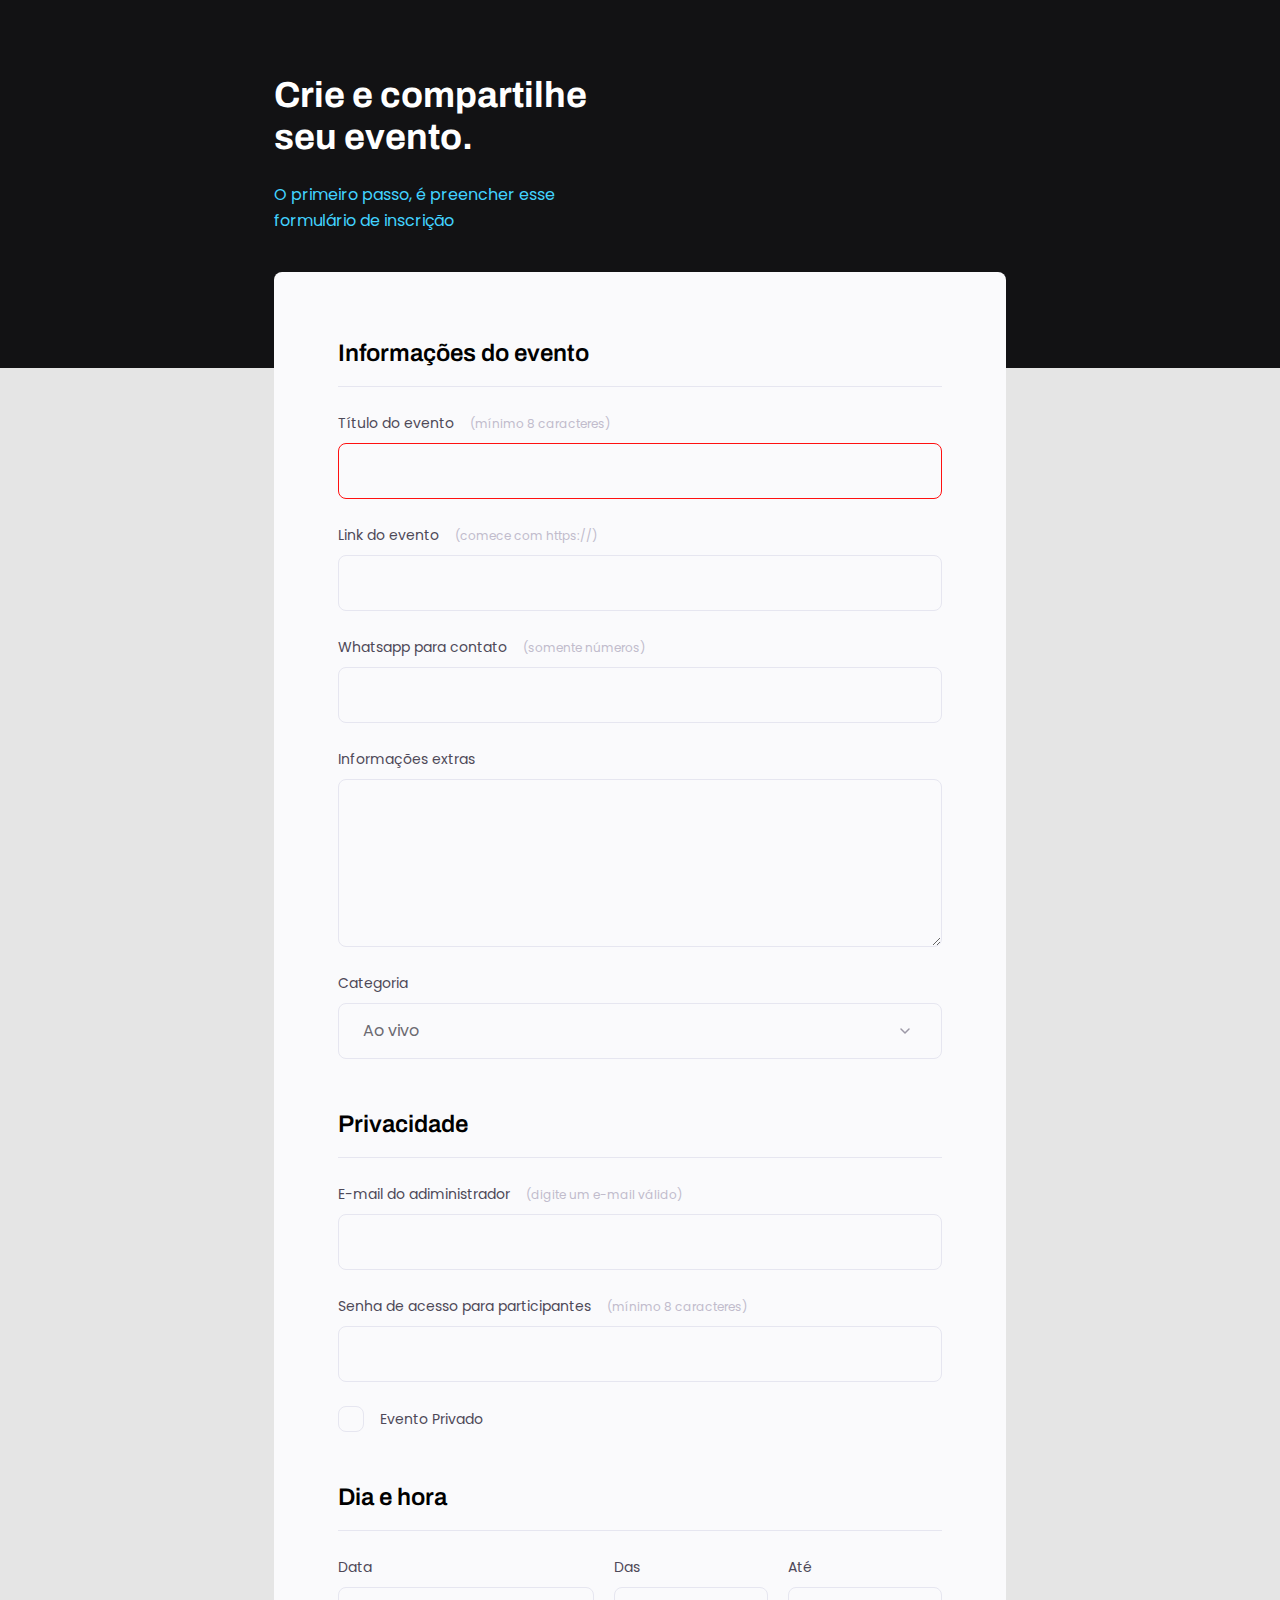
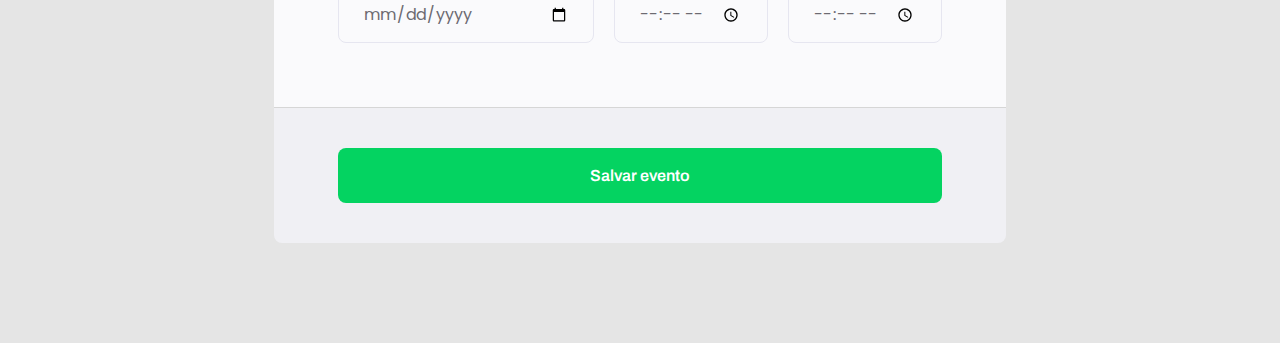
<file: index.html>
<!DOCTYPE html>
<html lang="pt-br">
<head>
  <link rel="preconnect" href="https://fonts.googleapis.com">
  <link rel="preconnect" href="https://fonts.gstatic.com" crossorigin>

  
  <meta charset="UTF-8">
  <meta name="viewport" content="width=device-width, initial-scale=1.0">
  <title>Crie seu evento</title>

  <link rel="stylesheet" href="style.css">

  <link href="https://fonts.googleapis.com/css2?family=Archivo:wght@600;700&family=Poppins&display=swap" rel="stylesheet">
</head>
<body>


  <div class="page">
    <header>

      <h1>
        Crie e compartilhe seu evento.
      </h1>

      <p>
        O primeiro passo, é preencher esse formulário de inscrição
      </p>

    </header>

    <form id="form">

      <fieldset>

        <div class="fieldset-wrapper">

          <legend> Informações do evento</legend>

          <div class="input-wrapper">
            
            <label for="event-title">
              Título do evento 
              <span>
                (mínimo 8 caracteres)
              </span>

            </label>

            <input
            required
            minlength="8"
            type="text"
            id="event-title"/>

          </div>

          <div class="input-wrapper">
            
            <label for="event-link">
              Link do evento 
              <span>
                (comece com https://)
              </span>

            </label>
            
            <input type="url" id="event-link"/>

          </div>


          <div class="input-wrapper">
            
            <label for="event-whatsapp">
              Whatsapp para contato
              <span>
                (somente números)
              </span>

            </label>
            
            <input type="number" id="event-whatsapp"/>

          </div>

          <div class="input-wrapper">
            
            <label for="event-info">
              Informações extras 
            </label>
            
            <textarea id="event-info"></textarea>

          </div>


          <div class="input-wrapper">
            
            <label for="event-category">
              Categoria
            </label>
            
            <select id="event-category">
              <option value="live">Ao vivo</option>
              <option value="podcast">Podcast</option>
              <option value="mentorship">Mentoria</option>
            </select>

          </div>

        </div>

        

      </fieldset>

      <fieldset>

        <div class="fieldset-wrapper">

          <legend> Privacidade </legend>

          <div class="input-wrapper">
            
            <label for="event-email">
              E-mail do adiministrador 
              <span>
                (digite um e-mail válido)
              </span>

            </label>

            <input type="email" id="event-email"/>

          </div>

          <div class="input-wrapper">
            
            <label for="event-password">
              Senha de acesso para participantes 
              <span>
                (mínimo 8 caracteres)
              </span>

            </label>

            <input minlength="8" type="password" id="event-password"/>

          </div>


          <div class="checkbox-wrapper">
                        
            <input type="checkbox" id="event-private"/>

            <label for="event-private">
              Evento Privado
            </label>
            
          </div>


        </div>
      </fieldset>


      <fieldset>

        <div class="fieldset-wrapper">

          <legend> Dia e hora </legend>


          <div class="col-3">

            <div class="input-wrapper">
            
              <label for="event-date">
                Data  
              </label>
  
              <input type="date" id="event-date"/>
  
            </div>
  
            <div class="input-wrapper">
              
              <label for="event-begin">
                Das
              </label>
  
              <input type="time" id="event-begin"/>
  
            </div>

            <div class="input-wrapper">
              
              <label for="event-end">
                Até
              </label>
  
              <input type="time" id="event-end"/>
  
            </div>


          </div>

          


        </div>
      </fieldset>

    </form>

      <footer>

        <button class="button" form="form">
          Salvar evento
        </button>

      </footer>

  </div>
  
</body>
</html>
</file>
<file: style.css>
*{
  margin: 0;
  padding: 0;
  box-sizing: border-box;
}

body, input, textarea, select{
  font-family: 'Poppins', sans-serif;  
}

body{
  background: #e5e5e5;
}

body::before{
  content: "";
  width: 100%;
  height: 368px;
  background: #121214;
  position: absolute;
  top: 0;
  left: 0;
  z-index: -1;
}

.page{
  width: 732px;
  margin: 0 auto;
}

header{
  margin-top: 74px;
  width: 319px;
}

header h1{
  font-family: 'Archivo', sans-serif;
  font-weight: bold;
  font-size: 36px;
  line-height: 42px;
  color: white;
  margin-bottom: 24px;
}

header p{
  font-size: 16px;
  line-height: 26px;
  color: #42d3ff;
}

form{
  background: #fafafc;
  margin-top: 38px;
  min-height: 300px;
  border-radius: 8px 8px 0px 0px;
  padding: 64px;
  display: flex;
  flex-direction: column;
  gap: 48px;
}

fieldset{
  border: none;
}


.fieldset-wrapper{  
  display: flex;
  flex-direction: column;
  gap: 24px;
}

fieldset legend{
  font-family: 'Archivo', sans-serif;
  font-weight: 600;
  font-size: 24px;
  line-height: 34px;
  border-bottom: 1px solid #e6e6f0;
  width: 100%;
  padding-bottom: 16px;
}

.input-wrapper{
  display: flex;
  flex-direction: column;
}


.input-wrapper label,
.checkbox-wrapper label{
  font-size: 14px;
  line-height: 24px;
  color: #4e4958;
  margin-bottom: 8px;
}

.input-wrapper label span {
  margin-left: 12px;
  font-size: 12px;
  line-height: 20px;
  color: #c1bccc;
}


.input-wrapper label span:hover{
  color: #6c6a71;
}

.input-wrapper input,
.input-wrapper textarea,
.input-wrapper select{
  background: #FAFAFC;;
  border: 1px solid #e6e6f0;
  border-radius: 8px;
  box-sizing: border-box;
  height: 56px;
  padding: 0 24px;
  font-size: 16px;
  line-height: 26px;
  color: #6c6a71;
}


.input-wrapper textarea{
  padding: 0;
  height: 168px;
}


.input-wrapper select{
  appearance: none;
  -webkit-appearance: none;
  background-image: url("data:image/svg+xml,%3Csvg width='24' height='24' viewBox='0 0 24 24' fill='none' xmlns='http://www.w3.org/2000/svg'%3E%3Cpath d='M8 10L12 14L16 10' stroke='%239C98A6' stroke-width='1.5' stroke-linecap='round' stroke-linejoin='round'/%3E%3C/svg%3E%0A");
  background-repeat: no-repeat;
  background-position: right 24px top 50%;
}

.col-3{
  display: flex;
  gap: 20px;
}

.col-3 > div:nth-child(1){
  width: 100%;
}

.checkbox-wrapper{
  position: relative;
}


.checkbox-wrapper label {
  margin: 0;
  display: flex;
  align-items: center;
  gap: 16px;
}

.checkbox-wrapper input {
  position: absolute;
  width: 24px;
  height: 24px;
  opacity: 0;
}

.checkbox-wrapper label::before {
  content: '';
  width: 24px;
  height: 24px;
  border: 1px solid #e6e6f0;
  border-radius: 8px;
}

.checkbox-wrapper input:checked + label::before {
  background-image: url("data:image/svg+xml,%3Csvg width='24' height='24' viewBox='0 0 24 24' fill='none' xmlns='http://www.w3.org/2000/svg'%3E%3Cpath d='M9 16.17L4.83 12L3.41 13.41L9 19L21 7L19.59 5.59L9 16.17Z' fill='%2342D3FF'/%3E%3C/svg%3E%0A");
}

.checkbox-wrapper input:focus + label::before {
  outline: 2px solid black;
}

footer{
  background: #f0f0f4;
  height: 136px;
  display: flex;
  flex-direction: column;
  padding: 40px 64px;
  margin-bottom: 100px;
  border-top:1px solid #d6d6d6;
  border-radius: 0 0 8px 8px;
}

footer .button{
  font-family: 'Archivo', sans-serif;
  height: 56px;
  border-radius: 8px;
  background: #04d361;
  border: none;
  font-size: 16px;
  font-weight: 600;
  line-height: 26px;
  color: white;
}


footer .button:hover{
  background: #098d44;
}

input:invalid{
  border: 1px solid #FF1010;
}
</file>
